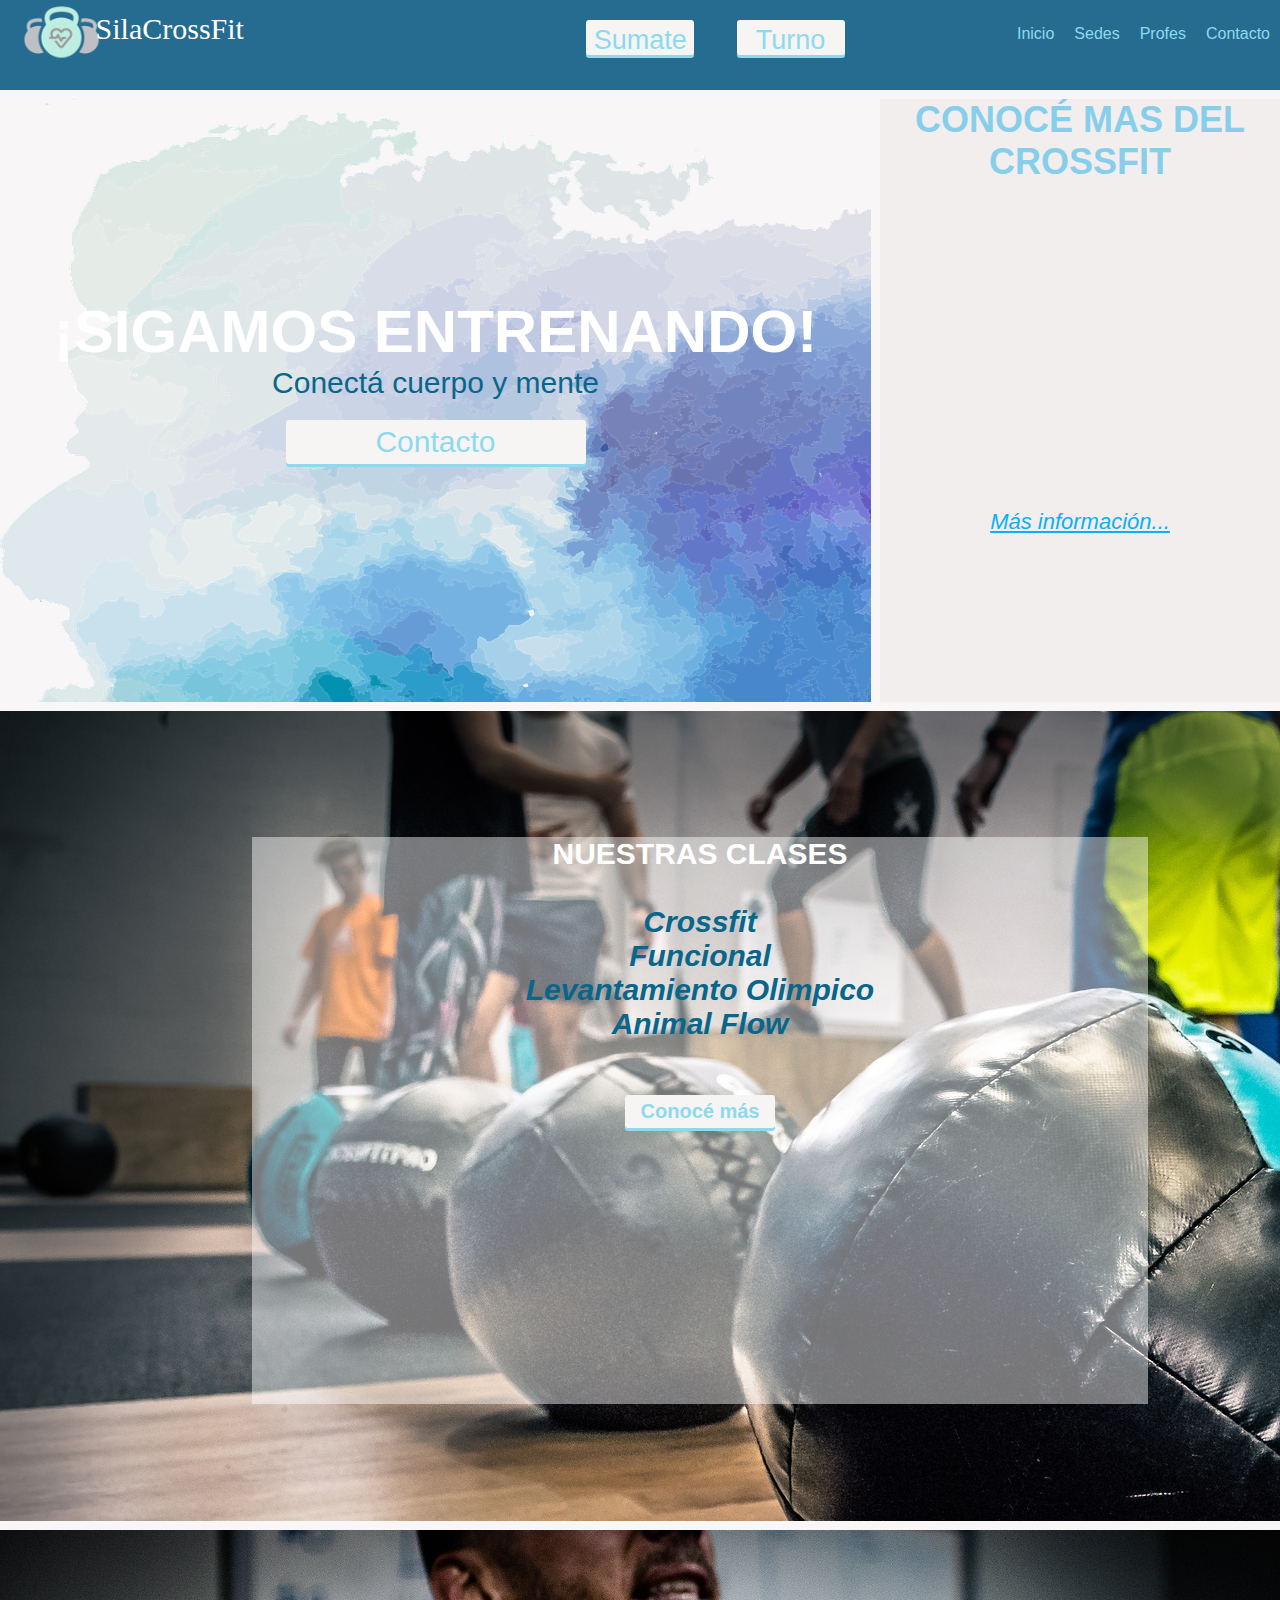
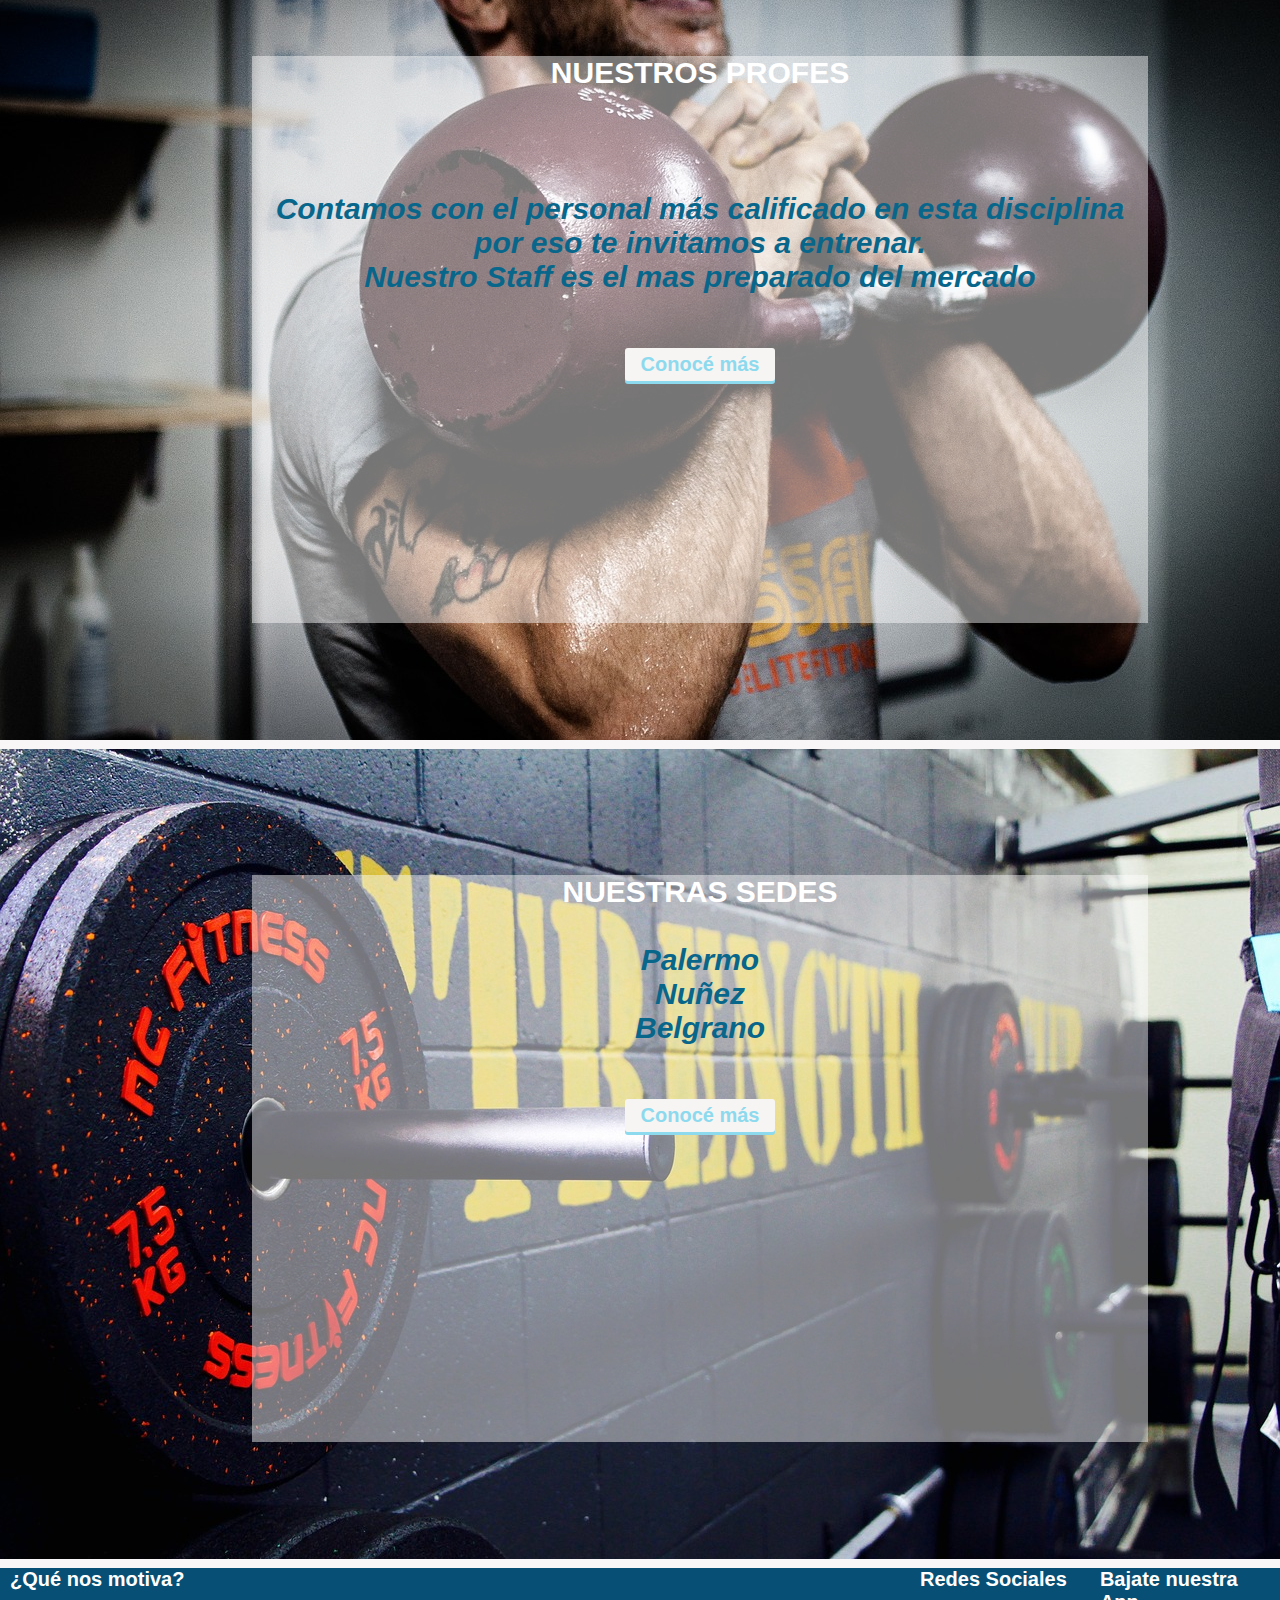
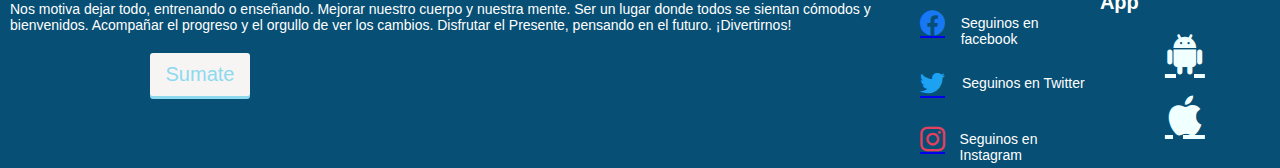
<file: SILA CROSSFIT/index.html>
<!DOCTYPE html>
<html lang="es">

<head>
    <meta charset="UTF-8">
    <meta http-equiv="X-UA-Compatible" content="IE=edge">
    <meta name="viewport" content="width=device-width, initial-scale=1.0">
    <title>SilaCrossfit</title>
    <link rel="stylesheet" href="styles.css" type="text/css" />
    <link rel="stylesheet" href="iconos.css">
</head>

<body>
    <section class="contenedor">
        <div class="header">
          <section class="logo">
            <a href="https://silacross.netlify.app/index.html"><img src="logo.png" alt="aca va el logo"></a>
            <p>SilaCrossFit</p>
            <a href="https://silacross.netlify.app/indexformulario.html" class="botonsumate2">Sumate</a>
            <a href="https://silacross.netlify.app/indexformulario.html" class="botonturnos">Turno</a>
            <nav>
          <ul>
            <li><a href="https://silacross.netlify.app/index.html">Inicio</a></li>
            <li><a href="https://silacross.netlify.app/indexsedes.html">Sedes</a></li>
            <li><a href="https://silacross.netlify.app/profes.html">Profes</a></li>
            <li><a href="https://silacross.netlify.app/indexformulario.html">Contacto</a></li>
          </ul>
        </section>
        
          </nav>
        </div>
        <div class="clases">
          <h1>NUESTRAS CLASES
            <br>
            <br>
            <p>
             
                <li>Crossfit</li>
                
                <li>Funcional</li>
                
                <li>Levantamiento Olimpico</li>
              
                <li>Animal Flow</li>
              
            </p>
            <br>
            <a href="https://silacross.netlify.app/indexsedesformulario.html" class="botonconoce">Conocé más</a>
          </h1>
          
        </div>
        <div class="profes">
          <h1>NUESTROS PROFES
            <br>
            <br>
            <br>
            <br>
            <p class="parrafoprofes">Contamos con el personal más calificado en esta disciplina por eso te 
              invitamos a entrenar.</p>
            <p class="parrafoprofes2">Nuestro Staff es el mas preparado del mercado</p>
          <br>
            <a href="https://silacross.netlify.app/profes.html" class="botonconoce">Conocé más</a>
        </h1>
          
        </div>
        <div class="sedes">
          <h1>NUESTRAS SEDES
            <br>
            <br>
            <p>
              
                <li>Palermo</li>
                
                <li>Nuñez</li>
               
                <li>Belgrano</li>
               
            
             
            </p>
            <br>
            <a href="https://silacross.netlify.app/indexsedes.html" class="botonconoce">Conocé más</a>
          </h1>
          
        </div>
        <div class="video1">
          <H1>
            ¡SIGAMOS ENTRENANDO!
          </H1>
          <p>Conectá cuerpo y mente</p>
          <a href="https://silacross.netlify.app/indexformulario.html" class="botonturnos2">Contacto</a>
        </div>
        <div class="otros">
          <h1>
            CONOCÉ MAS DEL CROSSFIT
          </h1>
          <br>
          <iframe width="400" height="300" src="https://www.youtube.com/embed/a2ml63CwR8I" title="YouTube video player" frameborder="0" allow="accelerometer; autoplay; clipboard-write; encrypted-media; gyroscope; picture-in-picture" allowfullscreen></iframe>
          <br>
          <a href="https://games.crossfit.com/" target="_blank">Más información...</a>
        </div>
        <div class="footer">
          <div class="cuerpo-footer">
              <div class="colum1">
                <h1>¿Qué nos motiva?</h1>
                <p>Nos motiva dejar todo, entrenando o enseñando.
                    Mejorar nuestro cuerpo y nuestra mente.
                    Ser un lugar donde todos se sientan cómodos y bienvenidos.
                    Acompañar el progreso y el orgullo de ver los cambios.
                    Disfrutar el Presente, pensando en el futuro.
                    ¡Divertirnos!
                </p>
                    <a href="https://silacross.netlify.app/indexformulario.html" class="botonsumate">Sumate</a>
                </div>
            <div class="colum2">
                <h1>Redes Sociales</h1>
                <div class="fila1">
                    <a href="https://es-la.facebook.com/" target="_blank" class= "icon-facebook"></a>
                    <label>Seguinos en facebook</label>
                </div>
                <div class="fila2">
                    <a href="https://twitter.com/?lang=es" target="_blank" class= "icon-twitter"></a>
                    <label>Seguinos en Twitter</label>
                </div>
                <div class="fila3">
                    <a href="https://www.instagram.com/?hl=es"target="_blank" class= "icon-instagram"></a>
                    <label>Seguinos en Instagram</label>
                </div>
                </div>
            <div class="colum3">
                <h1>Bajate nuestra App</h1>
                <div class="fila5">
                    <a href="https://play.google.com/store?hl=es_AR&gl=US" target="_blank" class= "icon-android"></a>
                </div>
                <div class="fila6">
                    <a href="https://www.apple.com/la/app-store/" target="_blank" class= "icon-appleinc"></a>
                </div>
            </div>

          </div>
        </div>
    </section>
</body>

</html>
</file>
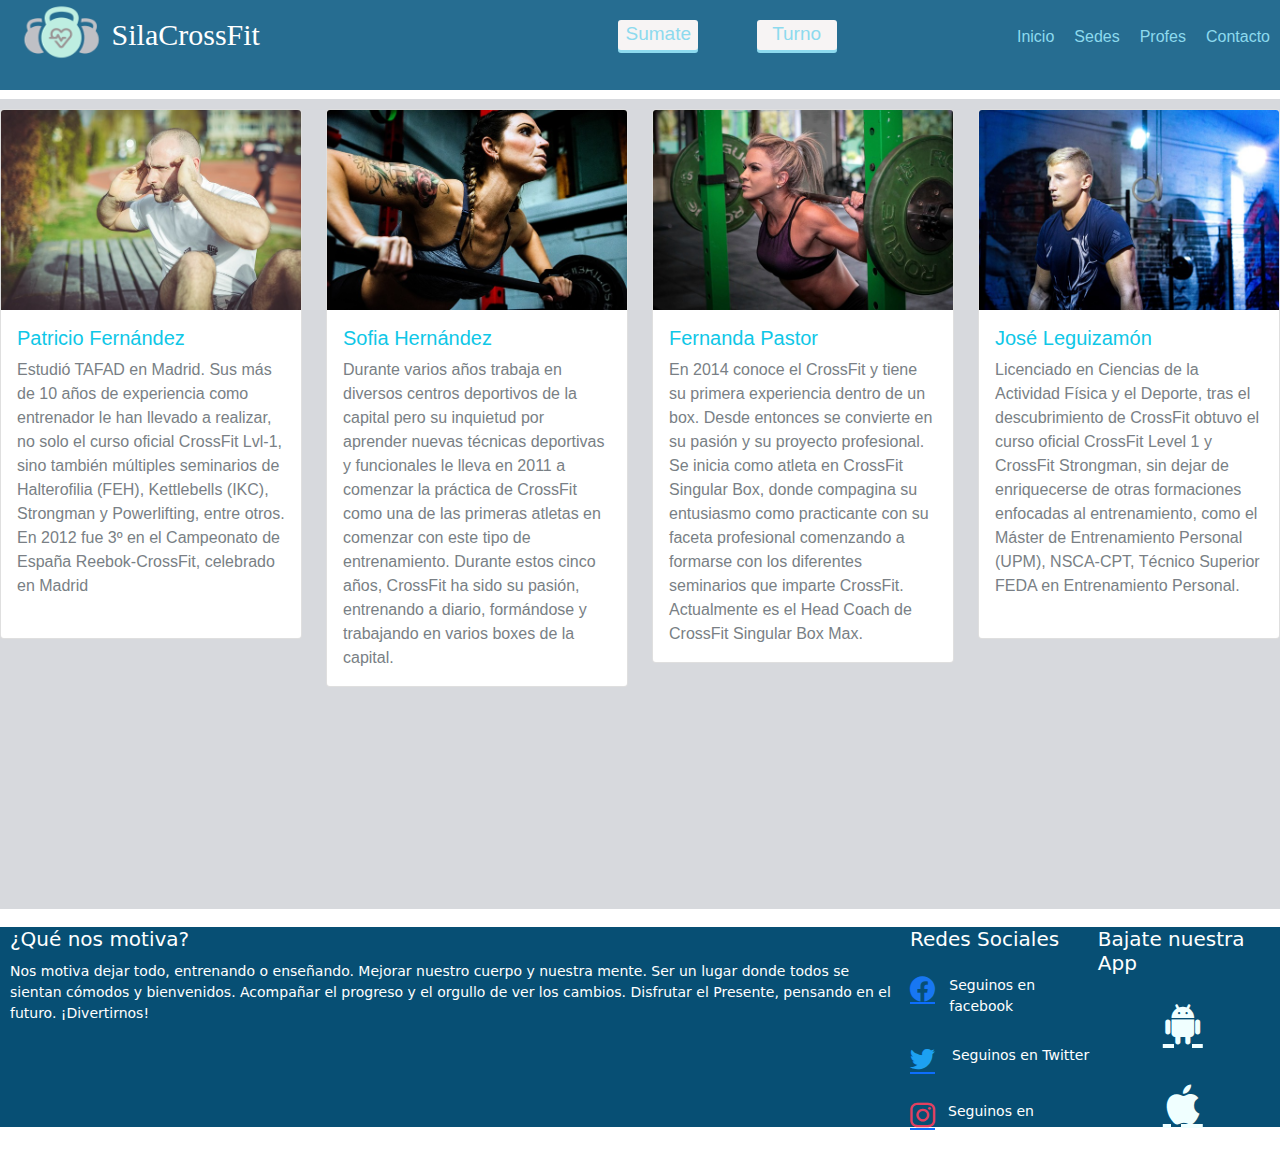
<file: SILA CROSSFIT/profes.html>
<!DOCTYPE html>
<html lang="es">

<head>
    <meta charset="UTF-8">
    <meta http-equiv="X-UA-Compatible" content="IE=edge">
    <meta name="viewport" content="width=device-width, initial-scale=1.0">
    <title>Profes</title>
    <link rel="stylesheet" href="stylesprofes.css" type="text/css" />
    <link rel="stylesheet" href="iconos.css">
    <link rel="stylesheet" href="css/bootstrap.min.css">
    <script src="js/bootstrap.min.js"></script>
</head>

<body>
    <section class="contenedor">    
      <div class="header">
          <section class="logo">
            <a href="https://silacross.netlify.app/index.html"><img src="logo.png" alt="aca va el logo"></a>
            <p>SilaCrossFit</p>
            <a href="https://silacross.netlify.app/indexformulario.html" class="botonsumate2">Sumate</a>
            <a href="https://silacross.netlify.app/indexformulario.html" class="botonturnos">Turno</a>
            <nav>
          <ul>
            <li><a href="https://silacross.netlify.app/index.html">Inicio</a></li>
            <li><a href="https://silacross.netlify.app/indexsedes.html">Sedes</a></li>
            <li><a href="https://silacross.netlify.app/profes.html">Profes</a></li>
            <li><a href="https://silacross.netlify.app/indexformulario.html">Contacto</a></li>
          </ul>
        </section>
        
          </nav>
        </div>
        <div class="clases">
            <div class="row row-cols-2 row-cols-md-4 g-4">
                <div class="col">
                  <div class="card">
                    <img src="profe1.png" class="card-img-top" alt="...">
                    <div class="card-body">
                      <h5 class="card-title">Patricio Fernández</h5>
                      <p class="card-text">Estudió TAFAD en Madrid. Sus más de 10 años de experiencia como entrenador le han llevado a realizar, no solo el curso oficial CrossFit Lvl-1, sino también múltiples seminarios de Halterofilia (FEH), Kettlebells (IKC), Strongman y Powerlifting, entre otros. En 2012 fue 3º en el Campeonato de España Reebok-CrossFit, celebrado en Madrid
                        <br> <br>
                      </p>
                    </div>
                  </div>
                </div>
                <div class="col">
                  <div class="card">
                    <img src="profe2.png" class="card-img-top" alt="...">
                    <div class="card-body">
                      <h5 class="card-title">Sofia Hernández</h5>
                      <p class="card-text">Durante varios años trabaja en diversos centros deportivos de la capital pero su inquietud por aprender nuevas técnicas deportivas y funcionales le lleva en 2011 a comenzar la práctica de CrossFit como una de las primeras atletas en comenzar con este tipo de entrenamiento. Durante estos cinco años, CrossFit ha sido su pasión, entrenando a diario, formándose y trabajando en varios boxes de la capital.</p>
                    </div>
                  </div>
                </div>
                <div class="col">
                  <div class="card">
                    <img src="profe3.png" class="card-img-top" alt="...">
                    <div class="card-body">
                      <h5 class="card-title">Fernanda Pastor</h5>
                      <p class="card-text">En 2014 conoce el CrossFit y tiene su primera experiencia dentro de un box. Desde entonces se convierte en su pasión y su proyecto profesional. Se inicia como atleta en CrossFit Singular Box, donde compagina su entusiasmo como practicante con su faceta profesional comenzando a formarse con los diferentes seminarios que imparte CrossFit. Actualmente es el Head Coach de CrossFit Singular Box Max.</p>
                    </div>
                  </div>
                </div>
                <div class="col">
                  <div class="card">
                    <img src="profe4.png" class="card-img-top" alt="...">
                    <div class="card-body">
                      <h5 class="card-title">José Leguizamón</h5>
                      <p class="card-text">Licenciado en Ciencias de la Actividad Física y el Deporte, tras el descubrimiento de CrossFit obtuvo el curso oficial CrossFit Level 1 y CrossFit Strongman, sin dejar de enriquecerse de otras formaciones enfocadas al entrenamiento, como el Máster de Entrenamiento Personal (UPM), NSCA-CPT, Técnico Superior FEDA en Entrenamiento Personal.<br> <br></p>
                    </div>
                  </div>
                </div>
              </div>               
        </div>

        

        <div class="footer">
          <div class="cuerpo-footer">
              <div class="colum1">
                <h1>¿Qué nos motiva?</h1>
                <p>Nos motiva dejar todo, entrenando o enseñando.
                    Mejorar nuestro cuerpo y nuestra mente.
                    Ser un lugar donde todos se sientan cómodos y bienvenidos.
                    Acompañar el progreso y el orgullo de ver los cambios.
                    Disfrutar el Presente, pensando en el futuro.
                    ¡Divertirnos!
                </p>
                
                </div>
            <div class="colum2">
                <h1>Redes Sociales</h1>
                <div class="fila1">
                    <a href="https://es-la.facebook.com/" target="_blank" class= "icon-facebook"></a>
                    <label>Seguinos en facebook</label>
                </div>
                <div class="fila2">
                    <a href="https://twitter.com/?lang=es" target="_blank" class= "icon-twitter"></a>
                    <label>Seguinos en Twitter</label>
                </div>
                <div class="fila3">
                    <a href="https://www.instagram.com/?hl=es"target="_blank" class= "icon-instagram"></a>
                    <label>Seguinos en Instagram</label>
                </div>
                </div>
            <div class="colum3">
                <h1>Bajate nuestra App</h1>
                <div class="fila5">
                    <a href="https://play.google.com/store?hl=es_AR&gl=US" target="_blank" class= "icon-android"></a>
                </div>
                <div class="fila6">
                    <a href="https://www.apple.com/la/app-store/" target="_blank" class= "icon-appleinc"></a>
                </div>
            </div>

          </div>
        </div>
    </section>
</body>

</html>
</file>
<file: SILA CROSSFIT/styles.css>
*{margin:0vh;}
body{background:rgb(248, 246, 246);background-size: 100%;}
.contenedor{
    display: grid;
    grid-template: 1fr 1fr 1fr 1fr / 1fr 1fr 1fr 1fr;
    grid-template-areas:    "header header header header" 
                            "video1 video1 video1 otros"
                            "clases clases clases clases" 
                            "profes profes profes profes"
                            "sedes sedes sedes sedes"
                            "footer footer footer footer";
    grid-gap: 1vh;
    height: 100vh;
}

.header {
    grid-area: header;
    background-color:rgba(3, 86, 128, 0.863);
    color: white;
    height: 10vh;
}

.clases {
    grid-area: clases;
     background-image: url(clases.jpg);
    color: white; height: 90vh;
}

.profes {
    grid-area: profes;
    background-image:url(profes.jpg);
    color: white;height: 90vh;
}

.sedes {
    grid-area: sedes;
    background-image: url(sedes.jpg);
    color: white;height: 90vh;
}

.video1 {
    grid-area: video1;
    background-image: url(video.png);
    color: white;
}

.otros {
    grid-area: otros;
    background-color: rgba(241, 236, 236, 0.767);
    olor: white;
}

.footer {
    grid-area: footer;
    background-color: rgb(7, 79, 116);
    color: white;
}
.contenedor .logo{width: 100%;
    height: 70px;
    padding-top: 0px;
    padding-bottom: 0px;
    padding-left: 0px;
    box-sizing: border-box;
    display: flex;justify-content: space-between;}

.logo p{transform: translate(-120px);
      }

.botonsumate{transform: translate(120px);
      }
.logo{font-family: -apple-system, BlinkMacSystemFont, 'Segoe UI', Roboto, Oxygen, Ubuntu, Cantarell, 'Open Sans', 'Helvetica Neue', sans-serif;}
.logo a{padding-bottom: 30px;}
.logo img{height: 62px}
.logo p{color:#ffffff;
font-size: 30px ;font-family: 'Permanent Marker', cursive; display: flex;padding-top: 12px; padding-left: 0px;}
nav{display: flex; float: right; padding-top: 15px}
nav li{float: left;list-style: none;padding: 10px;}
nav a{text-decoration: none;color:rgb(141, 218, 238);font-family: 'Roboto', sans-serif;}
nav a:hover{color: white}

.cuerpo-footer{color:white;display: flex;height: 40vh;display: flex;
    width: 100%; font-family: -apple-system, BlinkMacSystemFont, 'Segoe UI', Roboto, Oxygen, Ubuntu, Cantarell, 'Open Sans', 'Helvetica Neue', sans-serif;
    margin:auto;height: 200px;justify-content: space-between;color: white;}
.colum1{max-width: 100vh;;padding-left: 10px;}
.colum1 h1{font-size: 20px;color: rgb(255, 255, 255);}
.colum1 p{font-size: 14px; color: rgb(255, 255, 255);margin-top: 10px;}

.colum2{max-width: 50vh;padding-left: 0px;padding-left: 10px;}
.colum2 h1{font-size: 20px;color: rgb(255, 255, 255);}

.fila1{margin-top: 20px;display: flex;font-size: 14px;}
.fila1 a{width: 36px;height: 36px;}
.fila2{margin-top: 20px;display: flex;font-size: 14px}
.fila2 a{width: 36px;height: 36px;}
.fila3{margin-top: 20px;display: flex;font-size: 14px}
.fila3 a{width: 36px;height: 36px;}

.colum3{max-width: 50vh;padding-right: 10px;}
.colum3 h1{font-size: 20px;}

.fila5{margin-top: 20px;display: flex;}
.fila6{margin-top: 20px;display: flex;}
.fila5 label{font-size: 22px;}
.fila6 label{font-size: 22px;}
.fila5 a{font-size: 40px;padding-left: 65px;color: azure;}
.fila6 a{font-size: 40px;padding-bottom: 20px;padding-left: 65px;color: azure}
.fila1 a{font-size: 25px;}
.fila2 a{font-size: 25px;}
.fila3 a{font-size: 25px;}
.fila1 label{padding: 4px 6px}
.fila2 label{padding: 4px 6px}
.fila3 label{padding: 4px 6px}
.botonsumate{background-color: rgb(247, 244, 244);
            color: rgb(141, 218, 238);display: inline-block;font-size: 20px;margin: 20px;padding: 10px 0px;text-align: center;
            width: 100px;text-decoration: none;box-shadow: 0px 3px 0px currentColor;border-radius: 3px;}

.botonsumate2{background-color:rgb(247, 244, 244);
                color: rgb(141, 218, 238);display: inline-block;font-size: 3vh;margin: 20px;padding: 5px 0px;text-align: center;
                width: 12vh;text-decoration: none;box-shadow: 0px 3px 0px currentColor;border-radius: 3px;}

.botonturnos{background-color: rgb(247, 244, 244);
                    color: rgb(141, 218, 238);display: inline-block;font-size: 3vh;margin: 20px;padding: 5px 0px;text-align: center;
                    width: 12vh;text-decoration: none;box-shadow: 0px 3px 0px currentColor;border-radius: 3px;}
.botonturnos:hover{color:rgba(143, 163, 219, 0.753)}
.botonsumate2:hover{color:rgba(143, 163, 219, 0.753)}
.botonsumate:hover{color:rgba(143, 163, 219, 0.753) ;}

.clases h1{background-color: rgba(255, 255, 255, 0.459);width: 70%;height: 70%;text-align: center;font-family:-apple-system, BlinkMacSystemFont, 'Segoe UI', Roboto, Oxygen, Ubuntu, Cantarell, 'Open Sans', 'Helvetica Neue', sans-serif;transform: translate(28vh,14vh); font-size: 30px;}

.clases h1 li{font-style: italic;list-style: none;}

.profes h1 p{font-style: italic;}

.sedes h1 li{font-style: italic;list-style: none;}



.botonconoce{background-color: rgb(247, 244, 244);
    color: rgb(228, 33, 130);display: inline-block;font-size: 20px;margin: 20px;padding: 10px 0px;text-align: center;
    width: 100px;text-decoration: none;box-shadow: 0px 3px 0px currentColor;border-radius: 5px;}

.video1{padding-top: 22vh;height: 45vh;text-align: center;font-size: 30px;font-family: -apple-system, BlinkMacSystemFont, 'Segoe UI', Roboto, Oxygen, Ubuntu, Cantarell, 'Open Sans', 'Helvetica Neue', sans-serif;}
.botonturnos2{background-color: rgb(247, 244, 244);
    color: rgb(141, 218, 238);display: inline-block;font-size: 30px;margin: 20px;padding: 5px 0px;text-align: center;
    width: 300px;text-decoration: none;box-shadow: 0px 3px 0px currentColor;border-radius: 3px;}
.botonturnos2:hover{color:rgba(143, 163, 219, 0.753) ;}
.video1 p{color:rgb(8, 102, 139);font-style:unset;}
.otros{text-decoration: none;font-size: 18px;text-align: center;color: skyblue;font-family: -apple-system, BlinkMacSystemFont, 'Segoe UI', Roboto, Oxygen, Ubuntu, Cantarell, 'Open Sans', 'Helvetica Neue', sans-serif}
.otros a{text-decoration: none;font-size: 22px;color: rgb(11, 177, 243);font-style:italic; text-decoration: underline;}
.clases li{text-align: center;color:rgb(8, 102, 139)}
.botonconoce{background-color: rgb(247, 244, 244);
    color: rgb(141, 218, 238);display: inline-block;font-size: 20px;margin: 20px;padding: 5px 0px;text-align: center;
    width: 150px;text-decoration: none;box-shadow: 0px 3px 0px currentColor;border-radius: 3px;}
.profes p{text-align: center;font-style: none;color:rgb(8, 102, 139)}
.profes h1{background-color: rgba(255, 255, 255, 0.459);width: 70%;height: 70%;text-align: center;font-family:-apple-system, BlinkMacSystemFont, 'Segoe UI', Roboto, Oxygen, Ubuntu, Cantarell, 'Open Sans', 'Helvetica Neue', sans-serif;transform: translate(28vh,14vh); font-size: 30px;}
.sedes li{text-align: center;font-style: none;color:rgb(8, 102, 139)}
.sedes h1{background-color: rgba(255, 255, 255, 0.459);width: 70%;height: 70%;text-align: center;font-family:-apple-system, BlinkMacSystemFont, 'Segoe UI', Roboto, Oxygen, Ubuntu, Cantarell, 'Open Sans', 'Helvetica Neue', sans-serif;transform: translate(28vh,14vh); font-size: 30px;}}

.cuerpo-footer{font-family: -apple-system, BlinkMacSystemFont, 'Segoe UI', Roboto, Oxygen, Ubuntu, Cantarell, 'Open Sans', 'Helvetica Neue', sans-serif;}

.botonsumate2{
    transform: translate(100px);
  }





@media screen and (max-width: 1100px) {
  
    .parrafoprofes{display:none}
    .logo p{padding-left:300px;}
    .botonsumate2{display: none;}
    .botonturnos{display: none;}
    nav{display: none;}
    .otros{display: none;}
    .video1{width: 500px;}
    .botonsumate{transform: translate(-5px);}
    .clases h1{transform: translate(90px,70px);}
    .profes h1{transform: translate(90px,70px);}
    .profes h1 p{}
    .sedes h1{transform: translate(90px,70px);}
    .fila5 a{padding-right: 50px;}
    .fila6 a{padding-right: 50px;}
    .footer {height:50vh;}
  }
</file>
<file: SILA CROSSFIT/iconos.css>
@font-face {
  font-family: 'icomoon';
  src:  url('fonts/icomoon.eot?vap9gc');
  src:  url('fonts/icomoon.eot?vap9gc#iefix') format('embedded-opentype'),
    url('fonts/icomoon.ttf?vap9gc') format('truetype'),
    url('fonts/icomoon.woff?vap9gc') format('woff'),
    url('fonts/icomoon.svg?vap9gc#icomoon') format('svg');
  font-weight: normal;
  font-style: normal;
  font-display: block;
}

[class^="icon-"], [class*=" icon-"] {
  font-family: 'icomoon' !important;
  speak: never;
  font-style: normal;
  font-weight: normal;
  font-variant: normal;
  text-transform: none;

  
  -webkit-font-smoothing: antialiased;
  -moz-osx-font-smoothing: grayscale;
}

.icon-twitter:before {
  content: "\e902";
  color: #1da1f2;
}
.icon-instagram:before {
  content: "\e900";
  color: #e4405f;
}
.icon-facebook:before {
  content: "\e901";
  color: #1877f2;
}
.icon-appleinc:before {
  content: "\eabe";
}
.icon-android:before {
  content: "\eac0";
}
</file>
<file: SILA CROSSFIT/stylesprofes.css>
*{margin:0vh;}
body{background:rgb(248, 246, 246);background-size: 100%;}
.contenedor{
    display: grid;
    grid-template: 1fr 1fr 1fr 1fr / 1fr 1fr 1fr 1fr;
    grid-template-areas:    "header header header header" 
                            "clases clases clases clases" 
                            "profes profes profes profes"
                            "footer footer footer footer";
    grid-gap: 1vh;
    height: 100vh;
}

.header {
    grid-area: header;
    background-color:rgba(3, 86, 128, 0.863);
    color: white;
    height: 10vh;
}

.clases {
    grid-area: clases;
     background-color: rgb(215, 217, 221);
    color: white; height: 90vh;
}

.profes {
    grid-area: profes;
    background-color:rgb(215, 217, 221);
    color: rgb(235, 67, 67);height: 90vh;
}

.footer {
    grid-area: footer;
    background-color: rgb(7, 79, 116);
    color: white;
}
.contenedor .logo{width: 100%;
    height: 70px;
    padding-top: 0px;
    padding-bottom: 0px;
    padding-left: 0px;
    box-sizing: border-box;
    display: flex;justify-content: space-between;}

    .logo img{height: 62px}
    .logo p{color:#ffffff;
    font-size: 30px ;font-family: 'Permanent Marker', cursive; display: flex;padding-top: 12px; padding-left: 0px;}
    nav{display: flex; float: right; padding-top: 15px}
    nav li{float: left;list-style: none;padding: 10px;}
    nav a{text-decoration: none;color:rgb(141, 218, 238);font-family: 'Roboto', sans-serif;}
    nav a:hover{color: white}

.cuerpo-footer{color:white;display: flex;height: 40vh;display: flex;
    width: 100%;
    margin:auto;height: 200px;justify-content: space-between;color: white;}
.colum1{max-width: 100vh;;padding-left: 10px;}
.colum1 h1{font-size: 20px;color: rgb(255, 255, 255);}
.colum1 p{font-size: 14px; color: rgb(255, 255, 255);margin-top: 10px;}

.colum2{max-width: 50vh;padding-left: 0px;padding-left: 10px;}
.colum2 h1{font-size: 20px;color: rgb(255, 255, 255);}

.fila1{margin-top: 20px;display: flex;font-size: 14px;}
.fila1 a{width: 36px;height: 36px;}
.fila2{margin-top: 20px;display: flex;font-size: 14px}
.fila2 a{width: 36px;height: 36px;}
.fila3{margin-top: 20px;display: flex;font-size: 14px}
.fila3 a{width: 36px;height: 36px;}

.colum3{max-width: 50vh;padding-right: 10px;}
.colum3 h1{font-size: 20px;}

.fila5{margin-top: 20px;display: flex;}
.fila6{margin-top: 20px;display: flex;}
.fila5 label{font-size: 22px;}
.fila6 label{font-size: 22px;}
.fila5 a{font-size: 40px;padding-left: 65px;color: azure;}
.fila6 a{font-size: 40px;padding-bottom: 20px;padding-left: 65px;color: azure}
.fila1 a{font-size: 25px;}
.fila2 a{font-size: 25px;}
.fila3 a{font-size: 25px;}
.fila1 label{padding: 4px 6px}
.fila2 label{padding: 4px 6px}
.fila3 label{padding: 4px 6px}

.botonsumate2{background-color: rgb(247, 244, 244);
                color: rgb(141, 218, 238);display: inline-block;font-size: 19px;margin: 20px;padding: 0px 0px;text-align: center;
                width: 80px;text-decoration: none;box-shadow: 0px 3px 0px currentColor;border-radius: 3px;}
.botonsumate2:hover{color:rgba(143, 163, 219, 0.753)}
.botonturnos:hover{color:rgba(143, 163, 219, 0.753)}
.botonturnos{background-color: rgb(247, 244, 244);
                    color: rgb(141, 218, 238);display: inline-block;font-size: 19px;margin: 20px;padding: 0px 0px;text-align: center;
                    width: 80px;text-decoration: none;box-shadow: 0px 3px 0px currentColor;border-radius: 3px;}

.clases h1{;background-color: rgba(255, 255, 255, 0.459);width: 70%;height: 70%;text-align: center;font-family:-apple-system, BlinkMacSystemFont, 'Segoe UI', Roboto, Oxygen, Ubuntu, Cantarell, 'Open Sans', 'Helvetica Neue', sans-serif;}
.botonconoce{background-color: rgb(247, 244, 244);
    color: rgb(228, 33, 130);display: inline-block;font-size: 20px;margin: 20px;padding: 10px 0px;text-align: center;
    width: 100px;text-decoration: none;box-shadow: 0px 3px 0px currentColor;border-radius: 5px;}

.video1{padding-top: 22vh;height: 45vh;text-align: center;font-size: 30px;font-family: -apple-system, BlinkMacSystemFont, 'Segoe UI', Roboto, Oxygen, Ubuntu, Cantarell, 'Open Sans', 'Helvetica Neue', sans-serif;}
.botonturnos2{background-color: rgb(247, 244, 244);
    color: rgb(141, 218, 238);display: inline-block;font-size: 30px;margin: 20px;padding: 5px 0px;text-align: center;
    width: 300px;text-decoration: none;box-shadow: 0px 3px 0px currentColor;border-radius: 3px;}
.video1 p{color:rgb(145, 132, 132);}
.otros{text-decoration: none;font-size: 22px;text-align: center;color: skyblue;font-family: -apple-system, BlinkMacSystemFont, 'Segoe UI', Roboto, Oxygen, Ubuntu, Cantarell, 'Open Sans', 'Helvetica Neue', sans-serif}
.otros a{text-decoration: none;font-size: 22px;text-align: center;color: rgb(153, 158, 160); font-style: italic;}
.clases li{text-align: center;font-style: none;color:indigo;}
.botonconoce{background-color: rgb(247, 244, 244);
    color: rgb(141, 218, 238);display: inline-block;font-size: 20px;margin: 20px;padding: 5px 0px;text-align: center;
    width: 150px;text-decoration: none;box-shadow: 0px 3px 0px currentColor;border-radius: 3px;}

.sedes li{text-align: center;font-style: none;color:indigo;}
.sedes h1{;background-color: rgba(255, 255, 255, 0.459);width: 70%;height: 70%;text-align: center;font-family:-apple-system, BlinkMacSystemFont, 'Segoe UI', Roboto, Oxygen, Ubuntu, Cantarell, 'Open Sans', 'Helvetica Neue', sans-serif;}

.card-title{color: rgb(15, 199, 231);font-family:-apple-system, BlinkMacSystemFont, 'Segoe UI', Roboto, Oxygen, Ubuntu, Cantarell, 'Open Sans', 'Helvetica Neue', sans-serif}

.card-text{color: rgb(121, 127, 133);font-family:-apple-system, BlinkMacSystemFont, 'Segoe UI', Roboto, Oxygen, Ubuntu, Cantarell, 'Open Sans', 'Helvetica Neue', sans-serif}

.clases{padding-top: 10px}

.col:hover{background-color: rgb(235, 241, 241);}

.botonsumate2{
    transform: translate(100px);
  }

.logo p{transform: translate(-120px);
  }

.logo a{padding-bottom: 30px;}

  .logo{font-family: -apple-system, BlinkMacSystemFont, 'Segoe UI', Roboto, Oxygen, Ubuntu, Cantarell, 'Open Sans', 'Helvetica Neue', sans-serif;}   

.botonsumate{transform: translate(120px);
  }

  @media screen and (max-width: 1100px) {
    .logo p{padding-left:300px;}
    .card-text{display: none;}
    .clases{height: 100%;}
    
    .botonsumate2{display: none;}
    .botonturnos{display: none;}
    nav{display: none;}
    .botonsumate{transform: translate(-5px);}
    .fila5 a{padding-right: 20px;}
    .fila6 a{padding-right: 20px;}
    .footer {height:55vh;}
}
</file>
